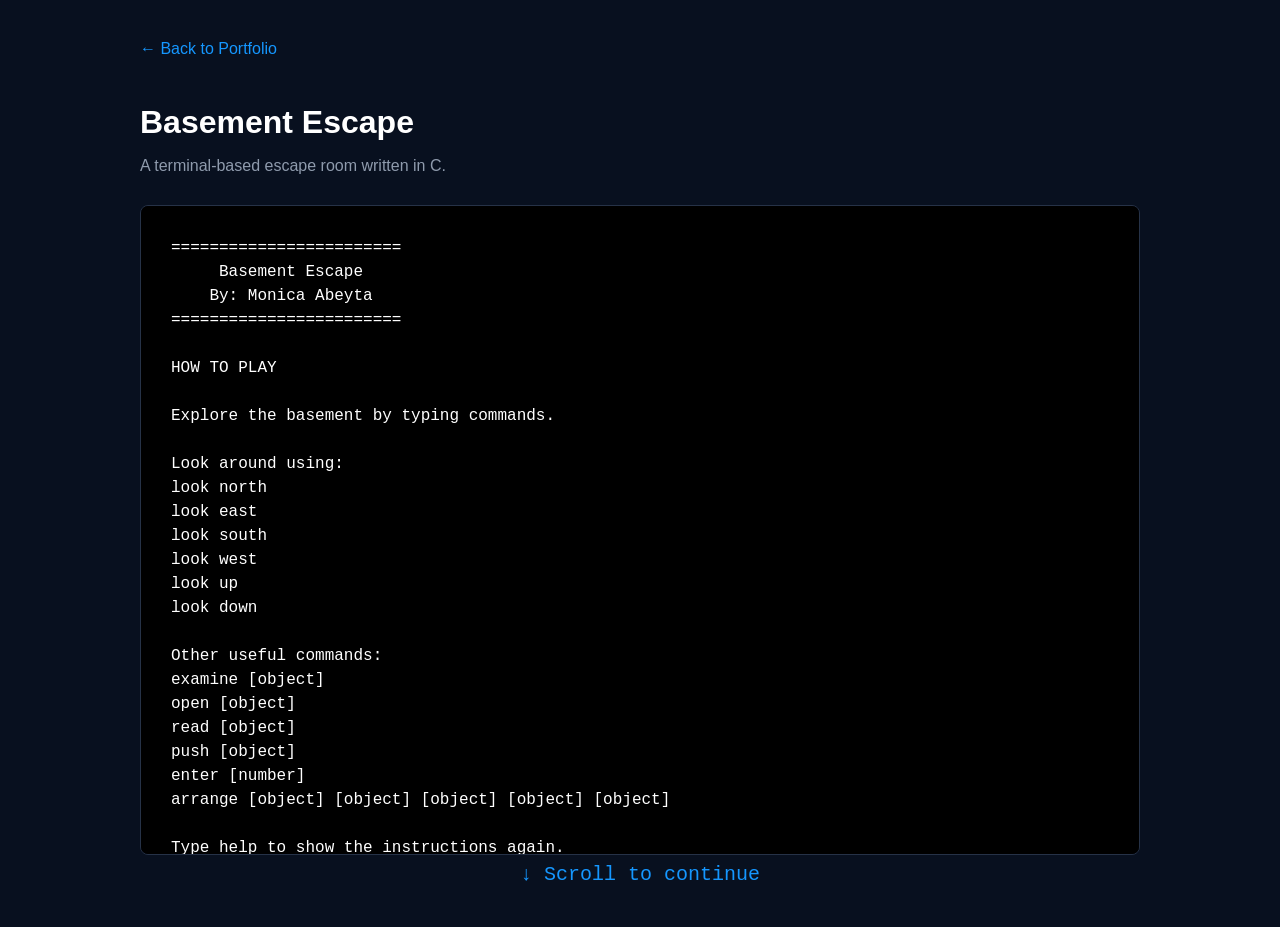
<file: basement-escape-game/index.html>
<!DOCTYPE html>
<html lang="en">

<head>
    <meta charset="UTF-8">
    <meta name="viewport" content="width=device-width, initial-scale=1.0">

    <title>Basement Escape | Monica Abeyta</title>

    <style>
        * {
            box-sizing: border-box;
        }

        body {
            background-color: #08101f;
            color: #ffffff;
            font-family: Arial, sans-serif;
            margin: 0;
            padding: 40px;
        }

        .game-page {
            margin: 0 auto;
            max-width: 1000px;
        }

        .back-link {
            color: #1597ff;
            display: inline-block;
            margin-bottom: 25px;
            text-decoration: none;
        }

        .back-link:hover {
            text-decoration: underline;
        }

        h1 {
            margin-bottom: 8px;
        }

        .subtitle {
            color: #8f9bad;
            margin-bottom: 30px;
        }


        /* ==============================
           TERMINAL
           ============================== */

        .terminal-container {
            position: relative;
        }

        #terminal {
            background-color: #000000;
            border: 1px solid #263247;
            border-radius: 8px;
            color: #ffffff;
            font-family: monospace;
            font-size: 16px;
            line-height: 1.5;
            min-height: 500px;
            max-height: 650px;
            overflow-y: auto;
            padding: 30px;
            white-space: pre-wrap;
        }

        #terminal strong {
            font-weight: 700;
        }


        /* ==============================
           SCROLL INDICATOR
           ============================== */

        #scroll-indicator {
            color: #1597ff;
            cursor: pointer;
            display: none;
            font-family: monospace;
            font-size: 20px;
            margin-top: 8px;
            text-align: center;
            user-select: none;
        }

        #scroll-indicator:hover {
            text-decoration: underline;
        }


        /* ==============================
           COMMAND INPUT
           ============================== */

        #command {
            background-color: #000000;
            border: 1px solid #263247;
            border-radius: 8px;
            color: #ffffff;
            display: none;
            font-family: monospace;
            font-size: 16px;
            margin-top: 12px;
            outline: none;
            padding: 16px;
            width: 100%;
        }

        #command:focus {
            border-color: #1597ff;
        }
    </style>
</head>


<body>

    <main class="game-page">

        <a class="back-link" href="../index.html">
            ← Back to Portfolio
        </a>

        <h1>Basement Escape</h1>

        <p class="subtitle">
            A terminal-based escape room written in C.
        </p>


        <!-- TERMINAL -->
        <div class="terminal-container">

            <!-- IMPORTANT: Keep this div empty on one line.
                 Whitespace inside it is preserved by the terminal. -->
            <div id="terminal" tabindex="0"></div>

            <div id="scroll-indicator">
                ↓ Scroll to continue
            </div>

        </div>


        <!-- PLAYER INPUT -->
        <input
            id="command"
            type="text"
            placeholder="Type a command and press Enter..."
            autocomplete="off"
        >

    </main>


    <script>

        const terminal =
            document.getElementById("terminal");

        const commandInput =
            document.getElementById("command");

        const scrollIndicator =
            document.getElementById("scroll-indicator");


        /*
         * Keeps track of whether the player
         * has finished reading the introduction.
         */
        let gameReady = false;


        /* =========================================
           FORMAT TERMINAL TEXT
           ========================================= */

        function formatTerminalText(text) {

            const safeText = text
                .replace(/&/g, "&amp;")
                .replace(/</g, "&lt;")
                .replace(/>/g, "&gt;");

            return safeText.replace(
                /\x1b\[1m(.*?)\x1b\[0m/g,
                "<strong>$1</strong>"
            );
        }


        /* =========================================
           SHOW COMMAND BOX
           ========================================= */

        function enableGameInput() {

            if (gameReady) {
                return;
            }

            gameReady = true;

            scrollIndicator.style.display = "none";

            commandInput.style.display = "block";

            commandInput.focus();
        }


        /* =========================================
           CHECK TERMINAL POSITION
           ========================================= */

        function updateScrollIndicator() {

            const distanceFromBottom =
                terminal.scrollHeight -
                terminal.scrollTop -
                terminal.clientHeight;


            /*
             * Once the player reaches the bottom
             * of the opening text, reveal the
             * command input.
             */

            if (distanceFromBottom <= 10) {

                enableGameInput();

                return;
            }


            /*
             * Otherwise tell the player that
             * there is more text below.
             */

            if (!gameReady) {

                scrollIndicator.style.display = "block";
            }
        }


        /* =========================================
           ADD C OUTPUT TO TERMINAL
           ========================================= */

        function addTerminalText(text) {

            terminal.innerHTML +=
                formatTerminalText(text) + "\n";
        }


        /* =========================================
           EMSCRIPTEN
           ========================================= */

        var Module = {

            print: function(text) {

                addTerminalText(text);
            },


            onRuntimeInitialized: function() {

                /*
                 * Start the C game.
                 */

                Module.ccall(
                    "startGame",
                    null,
                    [],
                    []
                );


                /*
                 * Start at the TOP of the terminal
                 * so the player sees the title and
                 * instructions first.
                 */

                terminal.scrollTop = 0;


                /*
                 * Determine whether scrolling
                 * is required.
                 */

                updateScrollIndicator();
            }
        };


        /* =========================================
           WATCH TERMINAL SCROLLING
           ========================================= */

        terminal.addEventListener(
            "scroll",
            function() {

                updateScrollIndicator();
            }
        );


        /* =========================================
           CLICK SCROLL INDICATOR
           ========================================= */

        scrollIndicator.addEventListener(
            "click",
            function() {

                terminal.scrollBy({
                    top: terminal.clientHeight * 0.75,
                    behavior: "smooth"
                });
            }
        );


        /* =========================================
           PLAYER COMMANDS
           ========================================= */

        commandInput.addEventListener(
            "keydown",
            function(event) {

                if (event.key === "Enter") {

                    const command =
                        commandInput.value.trim();


                    /*
                     * Ignore empty commands.
                     */

                    if (command === "") {
                        return;
                    }


                    /*
                     * Display player's command.
                     */

                    terminal.innerHTML +=
                        "\n&gt; " +
                        formatTerminalText(command) +
                        "\n";


                    /*
                     * Send command to C.
                     */

                    Module.ccall(
                        "processCommand",
                        null,
                        ["string"],
                        [command]
                    );


                    /*
                     * Clear input.
                     */

                    commandInput.value = "";


                    /*
                     * During normal gameplay,
                     * automatically show the
                     * newest terminal output.
                     */

                    terminal.scrollTop =
                        terminal.scrollHeight;
                }
            }
        );

    </script>


    <!-- Compiled C / WebAssembly game -->
    <script src="basement.js"></script>

</body>

</html>
</file>
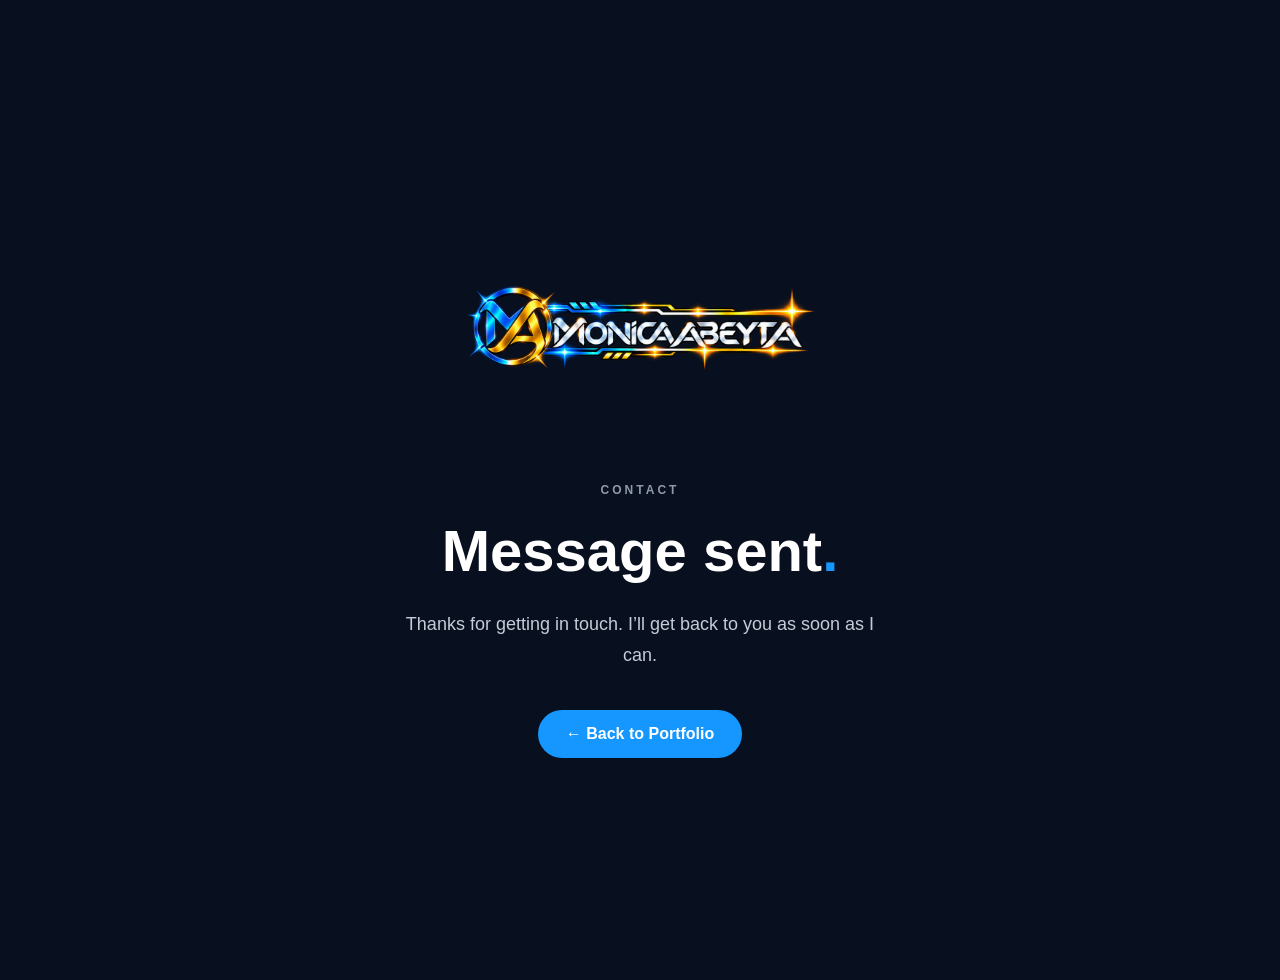
<file: thanks.html>
<!DOCTYPE html>
<html lang="en">

<head>

    <meta charset="UTF-8">

    <meta name="viewport"
          content="width=device-width, initial-scale=1.0">

    <title>Message Sent | Monica Abeyta</title>

    <link rel="stylesheet" href="style.css">

</head>


<body class="thanks-page">

    <main class="thanks-content">

        <img
            class="thanks-logo"
            src="images/logo-white-nameV2.png"
            alt="Monica Abeyta"
        >

        <p class="section-label">
            CONTACT
        </p>

        <h1>
            Message sent<span class="blue-dot">.</span>
        </h1>

        <p>
            Thanks for getting in touch.
            I’ll get back to you as soon as I can.
        </p>

        <a class="hero-button" href="index.html">
            ← Back to Portfolio
        </a>

    </main>

</body>

</html>
</file>
<file: style.css>
.blue {
    color: #1597ff;
}

.blue-dot {
    color: #1597ff;
}

body {
    background-color: #08101f;
    color: #ffffff;
    font-family: Arial, sans-serif;
    margin: 0;
}


/* =========================================
   HEADER
   ========================================= */

header {
    align-items: center;
    display: flex;
    height: 110px;
    padding: 0 6%;
}

.header-brand {
    display: block;
    height: auto;
    width: 350px;
}

.logo {
    height: auto;
    width: 300px;
}

nav {
    margin-left: auto;
}

nav a {
    color: #ffffff;
    margin-left: 30px;
    text-decoration: none;
}


/* =========================================
   HERO
   ========================================= */

.hero {
    background-image:

        /* Fade bottom of hero into disciplines */
        linear-gradient(
            to bottom,
            transparent 72%,
            rgba(8, 16, 31, 0.15) 80%,
            rgba(8, 16, 31, 0.55) 90%,
            #08101f 100%
        ),

        /* Fade right edge */
        linear-gradient(
            to left,
            #08101f 0%,
            rgba(8, 16, 31, 0.75) 4%,
            rgba(8, 16, 31, 0.35) 9%,
            rgba(8, 16, 31, 0.10) 14%,
            transparent 19%
        ),

        /* Fade left edge */
        linear-gradient(
            to right,
            #08101f 0%,
            rgba(8, 16, 31, 0.90) 8%,
            rgba(8, 16, 31, 0.60) 16%,
            rgba(8, 16, 31, 0.30) 25%,
            rgba(8, 16, 31, 0.10) 34%,
            transparent 43%
        ),

        url("images/MA-Logo-wide.png");

    background-position:
        center,
        center,
        center,
        calc(50% + 300px) center;

    background-repeat: no-repeat;

    background-size:
        100% 100%,
        100% 100%,
        100% 100%,
        auto 135%;

    display: flex;
    min-height: 500px;
    padding: 40px 6% 0;
}

.hero-left {
    align-self: center;
}

.hero-content {
    max-width: 620px;
    position: relative;
    z-index: 1;
}

.hero h1 {
    font-size: 58px;
    line-height: 0.98;
    margin: 20px 0 26px;
}

.hero-tagline {
    color: #1597ff;
    font-size: 14px;
    letter-spacing: 5px;
}

.hero-intro {
    color: #c5ccd8;
    font-size: 17px;
    line-height: 1.55;
    max-width: 500px;
}

.hero-button {
    background-color: #1597ff;
    border-radius: 30px;
    color: #ffffff;
    display: inline-block;
    font-weight: bold;
    margin-top: 24px;
    padding: 15px 28px;
    text-decoration: none;
}

.highlight {
    color: #ffd21c;
}


/* =========================================
   DISCIPLINES
   ========================================= */

.disciplines {
    border-bottom: 1px solid #263247;
    border-top: 1px solid #263247;
    display: flex;
    padding: 26px 6%;
}

.discipline {
    flex: 1;
    padding: 22px 30px 28px;
}

.discipline + .discipline {
    border-left: 1px solid #263247;
}

.discipline h2 {
    font-size: 18px;
    margin: 0 0 10px;
}

.discipline p {
    color: #8f9bad;
    font-size: 14px;
    line-height: 1.5;
    margin: 0;
}

.discipline-icon {
    font-size: 28px;
    margin-bottom: 16px;
}

.purple {
    color: #a855f7;
}

.yellow {
    color: #ffd21c;
}


/* =========================================
   GENERAL SECTION LABEL
   ========================================= */

.section-label {
    color: #8f9bad;
    font-size: 12px;
    font-weight: bold;
    letter-spacing: 3px;
    margin: 0 0 20px;
}


/* =========================================
   ABOUT
   ========================================= */

.about {
    border-bottom: 1px solid #263247;
    padding: 75px 6% 85px;
}

.about-grid {
    display: grid;
    gap: 80px;
    grid-template-columns: 1fr 1.4fr;
    margin-top: 25px;
}

.about-heading h2 {
    font-size: 42px;
    line-height: 1.1;
    margin: 0;
    text-align: center;
}


/* Portfolio portrait */

.about-photo {
    border: 1px solid #263247;
    border-radius: 12px;
    display: block;
    height: auto;
    margin: 40px auto 0;
    max-width: 400px;
    width: 100%;
}


/* Biography */

.about-content {
    display: block;
    max-width: 850px;
}

.about-content > p {
    color: #c5ccd8;
    font-size: 16px;
    line-height: 1.75;
    margin: 0 0 24px;
}

.about-content strong {
    color: #ffffff;
    font-weight: 700;
}


/* Currently Exploring */

.about-skills {
    border-top: 1px solid #263247;
    margin-top: 35px;
    padding-top: 22px;
}

.about-skills .about-skills-label {
    color: #1597ff;
    font-size: 12px;
    font-weight: bold;
    letter-spacing: 2px;
    margin: 0 0 12px;
    text-transform: uppercase;
}

.about-skills .about-skills-list {
    color: #ffffff;
    font-size: 14px;
    font-weight: bold;
    margin: 0;
}


/* =========================================
   FEATURED PROJECT
   ========================================= */

.projects {
    padding: 70px 6%;
}

.projects h2 {
    font-size: 36px;
    margin: 10px 0 18px;
}

.project-card {
    align-items: center;
    border: 1px solid #263247;
    border-radius: 12px;
    display: flex;
    gap: 60px;
    justify-content: space-between;
    padding: 40px;
}

.project-content {
    flex: 1;
    max-width: 650px;
}

.project-type {
    color: #1597ff;
    font-size: 12px;
    font-weight: bold;
    letter-spacing: 2px;
}

.project-description {
    color: #c5ccd8;
    font-size: 16px;
    line-height: 1.6;
}

.project-links {
    align-items: center;
    display: flex;
    gap: 25px;
    margin-top: 28px;
}

.project-button {
    background-color: #1597ff;
    border-radius: 30px;
    color: #ffffff;
    display: inline-block;
    font-weight: bold;
    padding: 14px 24px;
    text-decoration: none;
}

.project-link {
    color: #ffffff;
    font-weight: bold;
    text-decoration: none;
}


/* =========================================
   PROJECT PREVIEW
   ========================================= */

.project-preview {
    background-color: #000000;
    border: 1px solid #263247;
    border-radius: 10px;
    flex: 0 1 520px;
    overflow: hidden;
}

.project-preview img {
    display: block;
    height: auto;
    width: 100%;
}

.terminal-bar {
    align-items: center;
    background-color: #151b27;
    display: flex;
    gap: 7px;
    height: 34px;
    padding: 0 12px;
}

.terminal-bar span {
    background-color: #8f9bad;
    border-radius: 50%;
    height: 8px;
    width: 8px;
}

.terminal-bar p {
    color: #8f9bad;
    font-family: monospace;
    font-size: 11px;
    margin: 0 0 0 8px;
}


/* =========================================
   ABOUT BASEMENT ESCAPE
   ========================================= */

.project-about {
    border-top: 1px solid #263247;
    padding: 70px 6%;
}

.about-main {
    max-width: 750px;
}

.about-main h2 {
    font-size: 32px;
    margin: 0 0 25px;
}

.about-main p {
    color: #c5ccd8;
    font-size: 16px;
    line-height: 1.7;
}

.about-details {
    border-left: 1px solid #263247;
    padding-left: 40px;
}

.detail-block {
    margin-bottom: 35px;
}

.detail-block h3 {
    color: #1597ff;
    font-size: 13px;
    letter-spacing: 2px;
    margin: 0 0 15px;
    text-transform: uppercase;
}

.detail-block p {
    color: #c5ccd8;
    font-size: 14px;
    margin: 8px 0;
}


/* =========================================
   SCROLL INDICATOR
   ========================================= */

#scroll-indicator {
    color: #1597ff;
    cursor: pointer;
    display: none;
    font-family: monospace;
    font-size: 40px;
    margin-top: 8px;
    text-align: center;
    user-select: none;
}


/* =========================================
   EXPERIENCE
   ========================================= */

.experience {
    border-top: 1px solid #263247;
    padding: 80px 6% 85px;
}

.experience-grid {
    display: grid;
    gap: 80px;
    grid-template-columns: 1fr 1.4fr;
    margin-top: 25px;
}


/* Left side */

.experience-heading {
    max-width: 480px;
}

.experience-years {
    color: #1597ff;
    font-size: 14px;
    font-weight: bold;
    letter-spacing: 4px;
    margin: 0 0 18px;
}

.experience-heading h2 {
    font-size: 42px;
    line-height: 1.1;
    margin: 0;
}

.experience-intro {
    color: #8f9bad;
    font-size: 16px;
    line-height: 1.7;
    margin-top: 28px;
    max-width: 400px;
}


/* Timeline */

.experience-timeline {
    border-left: 1px solid #263247;
    padding-left: 45px;
}

.experience-item {
    border-bottom: 1px solid #263247;
    margin-bottom: 32px;
    padding: 0 0 32px;
}

.experience-date {
    color: #1597ff;
    font-size: 12px;
    font-weight: bold;
    letter-spacing: 2px;
    margin: 0 0 10px;
}

.experience-item h3 {
    font-size: 24px;
    margin: 0 0 7px;
}

.experience-company {
    color: #ffffff;
    font-size: 15px;
    font-weight: bold;
    margin: 0 0 15px;
}

.experience-summary {
    color: #8f9bad;
    font-size: 14px;
    line-height: 1.7;
    margin: 0;
}

.experience-link {
    color: #1597ff;
    display: inline-block;
    font-size: 14px;
    font-weight: bold;
    margin-top: 5px;
    text-decoration: none;
}

.experience-link:hover {
    text-decoration: underline;
}


/* Technology & Workflows */

.experience-tools {
    border-top: 1px solid #263247;
    margin-top: 45px;
    max-width: 480px;
    padding-top: 28px;
}

.experience-tools-label {
    color: #1597ff;
    font-size: 12px;
    font-weight: bold;
    letter-spacing: 2px;
    margin: 0 0 16px;
}

.experience-tools-list {
    color: #ffffff;
    font-size: 14px;
    font-weight: bold;
    line-height: 2;
    margin: 0;
}


/* =========================================
   CONTACT
   ========================================= */

.contact {
    border-top: 1px solid #263247;
    padding: 75px 6% 90px;
}

.contact-grid {
    display: grid;
    gap: 100px;
    grid-template-columns: 1fr 1.4fr;
    margin-top: 25px;
}

.contact-intro {
    max-width: 520px;
}

.contact-intro h2 {
    font-size: 42px;
    line-height: 1.1;
    margin: 0 0 30px;
}

.contact-intro > p {
    color: #c5ccd8;
    font-size: 16px;
    line-height: 1.7;
    max-width: 450px;
}

.contact-location {
    color: #1597ff !important;
    font-weight: bold;
    margin-top: 30px;
}


/* Contact form */

.contact-form-wrapper {
    max-width: 700px;
    width: 100%;
}

.contact-form {
    max-width: 700px;
    width: 100%;
}

.form-group {
    margin-bottom: 28px;
}

.form-group label {
    color: #1597ff;
    display: block;
    font-size: 12px;
    font-weight: bold;
    letter-spacing: 2px;
    margin-bottom: 10px;
}

.form-group input,
.form-group textarea {
    background-color: #0c1525;
    border: 1px solid #263247;
    border-radius: 7px;
    box-sizing: border-box;
    color: #ffffff;
    font-family: Arial, sans-serif;
    font-size: 16px;
    outline: none;
    padding: 15px;
    width: 100%;
}

.form-group textarea {
    resize: vertical;
}

.form-group input:focus,
.form-group textarea:focus {
    border-color: #1597ff;
}

.contact-button {
    background-color: #1597ff;
    border: none;
    border-radius: 30px;
    color: #ffffff;
    cursor: pointer;
    font-size: 14px;
    font-weight: bold;
    padding: 15px 28px;
}

.contact-button:hover {
    opacity: 0.9;
}


/* =========================================
   CONTACT FORM MESSAGES
   ========================================= */

.form-success {
    background-color: rgba(21, 151, 255, 0.10);
    border: 1px solid #1597ff;
    border-radius: 8px;
    color: #ffffff;
    display: none;
    font-size: 15px;
    line-height: 1.6;
    margin-bottom: 28px;
    padding: 18px 20px;
}

.form-error {
    color: #ff6b6b;
    font-size: 14px;
    line-height: 1.5;
    margin-bottom: 20px;
}

.field-error {
    color: #ff6b6b;
    display: block;
    font-size: 13px;
    margin-top: 8px;
}

.form-group input[aria-invalid="true"],
.form-group textarea[aria-invalid="true"] {
    border-color: #ff6b6b;
}

.contact-button:disabled {
    cursor: wait;
    opacity: 0.6;
}


/* =========================================
   CONTACT SUCCESS PAGE
   ========================================= */

.thanks-page {
    align-items: center;
    display: flex;
    justify-content: center;
    min-height: 100vh;
    padding: 40px;
}

.thanks-content {
    max-width: 700px;
    text-align: center;
}

.thanks-logo {
    height: auto;
    margin-bottom: 60px;
    max-width: 350px;
    width: 100%;
}

.thanks-content h1 {
    font-size: 58px;
    margin: 0 0 25px;
}

.thanks-content > p:not(.section-label) {
    color: #c5ccd8;
    font-size: 18px;
    line-height: 1.7;
    margin: 0 auto 15px;
    max-width: 500px;
}


/* =========================================
   FOOTER
   ========================================= */

footer {
    align-items: center;
    display: flex;
    justify-content: space-between;
    padding: 24px 6%;
}

footer p {
    color: #8f9bad;
    font-size: 13px;
    margin: 0;
}

.footer-links {
    display: flex;
    gap: 24px;
}

.footer-links a {
    color: #8f9bad;
    font-size: 13px;
    text-decoration: none;
}

.footer-links a:hover {
    color: #1597ff;
}


/* =========================================
   MOBILE / TABLET
   ========================================= */

@media (max-width: 800px) {

    /* GENERAL */

    * {
        box-sizing: border-box;
    }

    html {
        scroll-behavior: smooth;
    }

    body {
        overflow-x: hidden;
    }


    /* HEADER */

    header {
        align-items: center;
        flex-direction: column;
        height: auto;
        padding: 22px 7% 20px;
    }

    .header-brand {
        height: auto;
        max-width: 330px;
        width: 90%;
    }

    nav {
        display: flex;
        flex-wrap: wrap;
        gap: 12px 24px;
        justify-content: center;
        margin: 20px 0 0;
    }

    nav a {
        font-size: 14px;
        margin-left: 0;
    }


    /* HERO */

    .hero {
        background-image:

            /* Fade hero into section below */
            linear-gradient(
                to bottom,
                rgba(8, 16, 31, 0.05) 45%,
                rgba(8, 16, 31, 0.25) 65%,
                rgba(8, 16, 31, 0.65) 88%,
                #08101f 100%
            ),

            /* Dark reading area behind mobile text */
            linear-gradient(
                to right,
                rgba(8, 16, 31, 0.94) 0%,
                rgba(8, 16, 31, 0.86) 35%,
                rgba(8, 16, 31, 0.60) 62%,
                rgba(8, 16, 31, 0.25) 82%,
                rgba(8, 16, 31, 0.10) 100%
            ),

            url("images/MA-Logo-wide.png");

        background-position:
            center,
            center,
            center;

        background-repeat: no-repeat;

        background-size:
            100% 100%,
            100% 100%,
            cover;

        min-height: 560px;
        padding: 65px 7% 55px;
    }

    .hero-content {
        max-width: 500px;
        width: 100%;
    }

    .hero-tagline {
        font-size: 12px;
        letter-spacing: 4px;
    }

    .hero h1 {
        font-size: 46px;
        line-height: 1;
        margin: 20px 0 25px;
    }

    .hero-intro {
        color: #d8dee8;
        font-size: 16px;
        line-height: 1.6;
        max-width: 430px;
    }

    .hero-button {
        margin-top: 20px;
    }


    /* DISCIPLINES */

    .disciplines {
        display: grid;
        grid-template-columns: 1fr 1fr;
        padding: 0 7%;
    }

    .discipline {
        min-width: 0;
        padding: 30px 22px;
    }

    .discipline + .discipline {
        border-left: none;
    }

    .discipline:nth-child(even) {
        border-left: 1px solid #263247;
    }

    .discipline:nth-child(n+3) {
        border-top: 1px solid #263247;
    }

    .discipline h2 {
        font-size: 17px;
    }

    .discipline p {
        font-size: 13px;
    }


    /* ABOUT */

    .about {
        padding: 60px 7% 70px;
    }

    .about-grid {
        display: grid;
        gap: 40px;
        grid-template-columns: 1fr;
        margin-top: 25px;
    }

    .about-heading {
        width: 100%;
    }

    .about-heading h2 {
        font-size: 36px;
        line-height: 1.1;
        text-align: left;
    }

    .about-photo {
        margin: 35px auto 0;
        max-width: 380px;
        width: 100%;
    }

    .about-content {
        max-width: none;
        width: 100%;
    }

    .about-content > p {
        font-size: 16px;
        line-height: 1.75;
    }

    .about-skills {
        margin-top: 35px;
    }

    .about-skills .about-skills-list {
        line-height: 1.8;
    }


    /* FEATURED PROJECT */

    .projects {
        padding: 60px 7%;
    }

    .project-card {
        align-items: stretch;
        flex-direction: column;
        gap: 35px;
        padding: 30px;
    }

    .project-content {
        max-width: none;
        width: 100%;
    }

    .projects h2 {
        font-size: 34px;
    }

    .project-description {
        font-size: 15px;
        line-height: 1.7;
    }

    .project-links {
        align-items: flex-start;
        flex-direction: column;
        gap: 18px;
        margin-top: 28px;
    }

    .project-button,
    .project-link {
        width: fit-content;
    }

    .project-preview {
        flex: none;
        max-width: none;
        width: 100%;
    }

    .project-preview img {
        height: auto;
        width: 100%;
    }


    /* ABOUT PROJECT */

    .project-about {
        padding: 60px 7%;
    }

    .project-about .about-grid {
        display: grid;
        gap: 40px;
        grid-template-columns: 1fr;
    }

    .about-main {
        max-width: none;
        width: 100%;
    }

    .about-main h2 {
        font-size: 30px;
        line-height: 1.2;
    }

    .about-main p {
        font-size: 15px;
        line-height: 1.75;
    }

    .about-details {
        border-left: none;
        border-top: 1px solid #263247;
        display: grid;
        gap: 30px;
        grid-template-columns: 1fr 1fr;
        padding-left: 0;
        padding-top: 35px;
    }

    .detail-block {
        margin-bottom: 0;
    }


    /* EXPERIENCE */

    .experience {
        padding: 60px 7% 70px;
    }

    .experience-grid {
        display: grid;
        gap: 50px;
        grid-template-columns: 1fr;
        margin-top: 25px;
    }

    .experience-heading {
        max-width: none;
        width: 100%;
    }

    .experience-heading h2 {
        font-size: 36px;
        line-height: 1.15;
    }

    .experience-intro {
        font-size: 15px;
        max-width: none;
    }

    .experience-tools {
        max-width: none;
    }

    .experience-tools-list {
        font-size: 13px;
        line-height: 1.9;
    }

    .experience-timeline {
        border-left: none;
        border-top: 1px solid #263247;
        padding-left: 0;
        padding-top: 40px;
    }

    .experience-item {
        margin-bottom: 28px;
        padding-bottom: 28px;
    }

    .experience-item h3 {
        font-size: 21px;
    }

    .experience-summary {
        font-size: 14px;
    }


    /* CONTACT */

    .contact {
        padding: 60px 7% 70px;
    }

    .contact-grid {
        display: grid;
        gap: 45px;
        grid-template-columns: 1fr;
        margin-top: 25px;
    }

    .contact-intro {
        max-width: none;
        width: 100%;
    }

    .contact-intro h2 {
        font-size: 36px;
    }

    .contact-intro > p {
        max-width: none;
    }

    .contact-form-wrapper,
    .contact-form {
        max-width: none;
        width: 100%;
    }

    .form-group {
        margin-bottom: 24px;
        width: 100%;
    }

    .form-group input,
    .form-group textarea {
        display: block;
        font-size: 16px;
        padding: 15px;
        width: 100%;
    }

    .form-group textarea {
        min-height: 160px;
    }

    .contact-button {
        font-size: 15px;
        padding: 15px 28px;
    }


    /* FOOTER */

    footer {
        align-items: center;
        flex-direction: column;
        gap: 18px;
        padding: 30px 7%;
        text-align: center;
    }

    .footer-links {
        justify-content: center;
    }


    /* SUCCESS PAGE */

    .thanks-page {
        box-sizing: border-box;
        min-height: 100vh;
        padding: 30px 7%;
    }

    .thanks-logo {
        margin-bottom: 40px;
        max-width: 300px;
    }

    .thanks-content h1 {
        font-size: 42px;
    }
}


/* =========================================
   SMALL PHONES
   ========================================= */

@media (max-width: 500px) {

    /* HEADER */

    header {
        padding: 20px 7%;
    }

    .header-brand {
        width: 100%;
    }

    nav {
        gap: 10px 18px;
        margin-top: 18px;
    }

    nav a {
        font-size: 13px;
    }


    /* HERO */

    .hero {
        background-image:

            /* Bottom fade */
            linear-gradient(
                to bottom,
                rgba(8, 16, 31, 0.08) 40%,
                rgba(8, 16, 31, 0.30) 65%,
                rgba(8, 16, 31, 0.72) 88%,
                #08101f 100%
            ),

            /* Stronger reading area for narrow screens */
            linear-gradient(
                to right,
                rgba(8, 16, 31, 0.96) 0%,
                rgba(8, 16, 31, 0.88) 45%,
                rgba(8, 16, 31, 0.62) 72%,
                rgba(8, 16, 31, 0.25) 100%
            ),

            url("images/MA-Logo-wide.png");

        min-height: 540px;
        padding: 55px 7% 45px;
    }

    .hero h1 {
        font-size: 40px;
    }

    .hero-tagline {
        font-size: 11px;
        letter-spacing: 3px;
    }

    .hero-intro {
        color: #e0e5ed;
    }

    .hero-intro br {
        display: none;
    }


    /* DISCIPLINES */

    .disciplines {
        display: grid;
        grid-template-columns: 1fr;
        padding: 0 7%;
    }

    .discipline {
        border-left: none !important;
        border-top: 1px solid #263247;
        padding: 28px 5px;
    }

    .discipline:first-child {
        border-top: none;
    }

    .discipline h2 {
        font-size: 18px;
    }

    .discipline p {
        font-size: 14px;
    }


    /* SECTION SPACING */

    .about,
    .projects,
    .project-about,
    .experience,
    .contact {
        padding-left: 7%;
        padding-right: 7%;
    }


    /* ABOUT */

    .about-heading h2 {
        font-size: 32px;
    }

    .about-photo {
        max-width: 100%;
    }


    /* FEATURED PROJECT */

    .project-card {
        padding: 22px;
    }

    .projects h2 {
        font-size: 31px;
    }

    .project-links {
        align-items: stretch;
    }

    .project-button {
        box-sizing: border-box;
        text-align: center;
        width: 100%;
    }

    .project-link {
        padding: 4px 0;
    }


    /* PROJECT DETAILS */

    .about-main h2 {
        font-size: 28px;
    }

    .about-details {
        display: grid;
        gap: 35px;
        grid-template-columns: 1fr;
    }


    /* EXPERIENCE */

    .experience-heading h2 {
        font-size: 32px;
    }

    .experience-item h3 {
        font-size: 20px;
    }


    /* CONTACT */

    .contact-intro h2 {
        font-size: 32px;
    }

    .contact-button {
        width: 100%;
    }


    /* SUCCESS PAGE */

    .thanks-page {
        padding: 25px 7%;
    }

    .thanks-content h1 {
        font-size: 36px;
    }

    .cf-turnstile {
    margin-bottom: 24px;
    }
}
</file>
